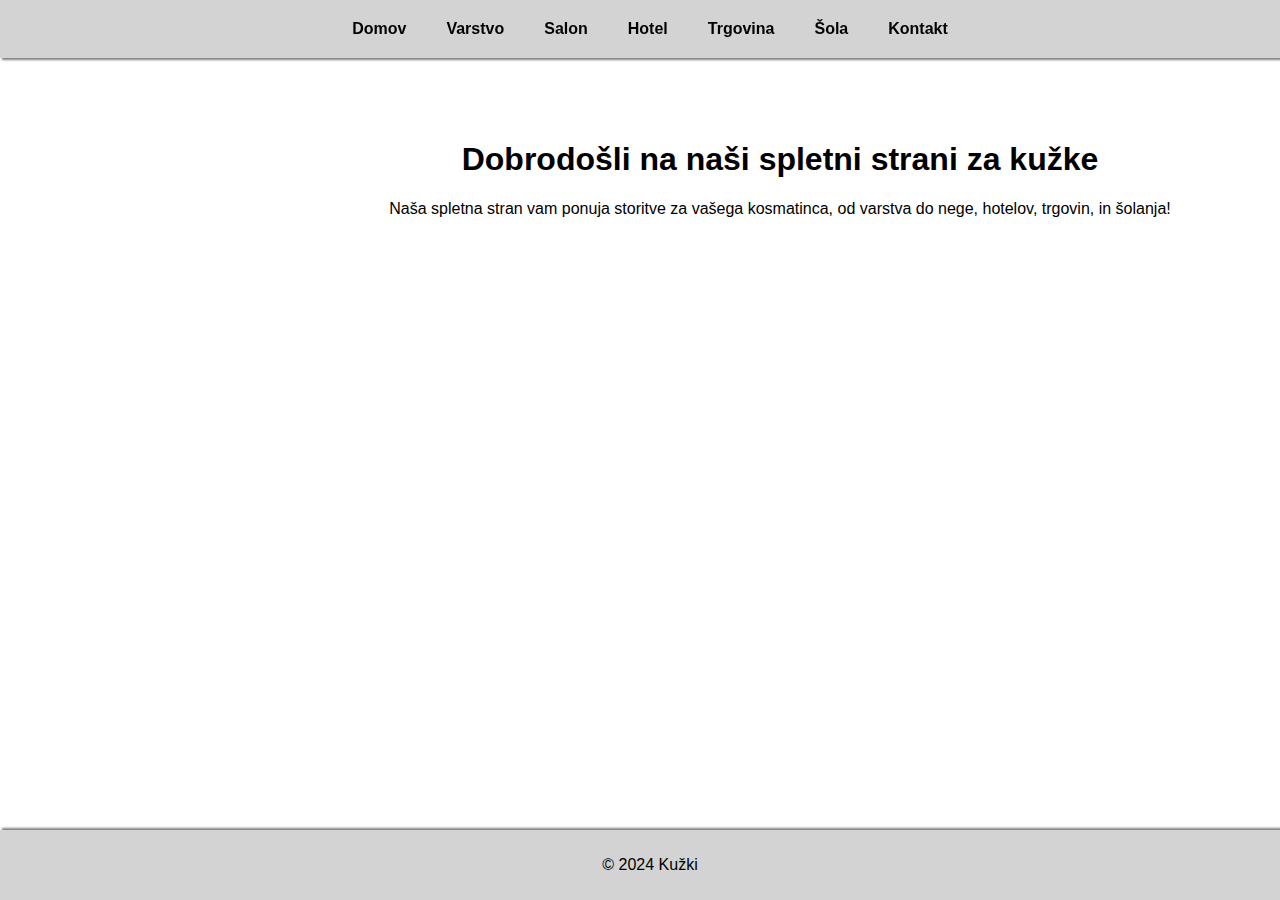
<file: index.html>
<!DOCTYPE html>
<html lang="sl">
<head>
    <meta charset="UTF-8">
    <meta name="viewport" content="width=device-width, initial-scale=1.0">
    <title>Kužki | Domov</title>
    <link rel="stylesheet" href="styles.css">
</head>
<body>
    <header>
        <nav>
            <ul>
                <li><a href="index.html">Domov</a></li>
                <li><a href="varstvo.html">Varstvo</a></li>
                <li><a href="salon.html">Salon</a></li>
                <li><a href="hotel.html">Hotel</a></li>
                <li><a href="trgovina.html">Trgovina</a></li>
                <li><a href="sola.html">Šola</a></li>
                <li><a href="kontakt.html">Kontakt</a></li>
            </ul>
        </nav>
    </header>

    <main>
        <section id="intro">
            <h1>Dobrodošli na naši spletni strani za kužke</h1>
            <p>Naša spletna stran vam ponuja storitve za vašega kosmatinca, od varstva do nege, hotelov, trgovin, in šolanja!</p>
        </section>
    </main>

    <footer>
        <p>&copy; 2024 Kužki</p>
    </footer>
</body>
</html>
</file>
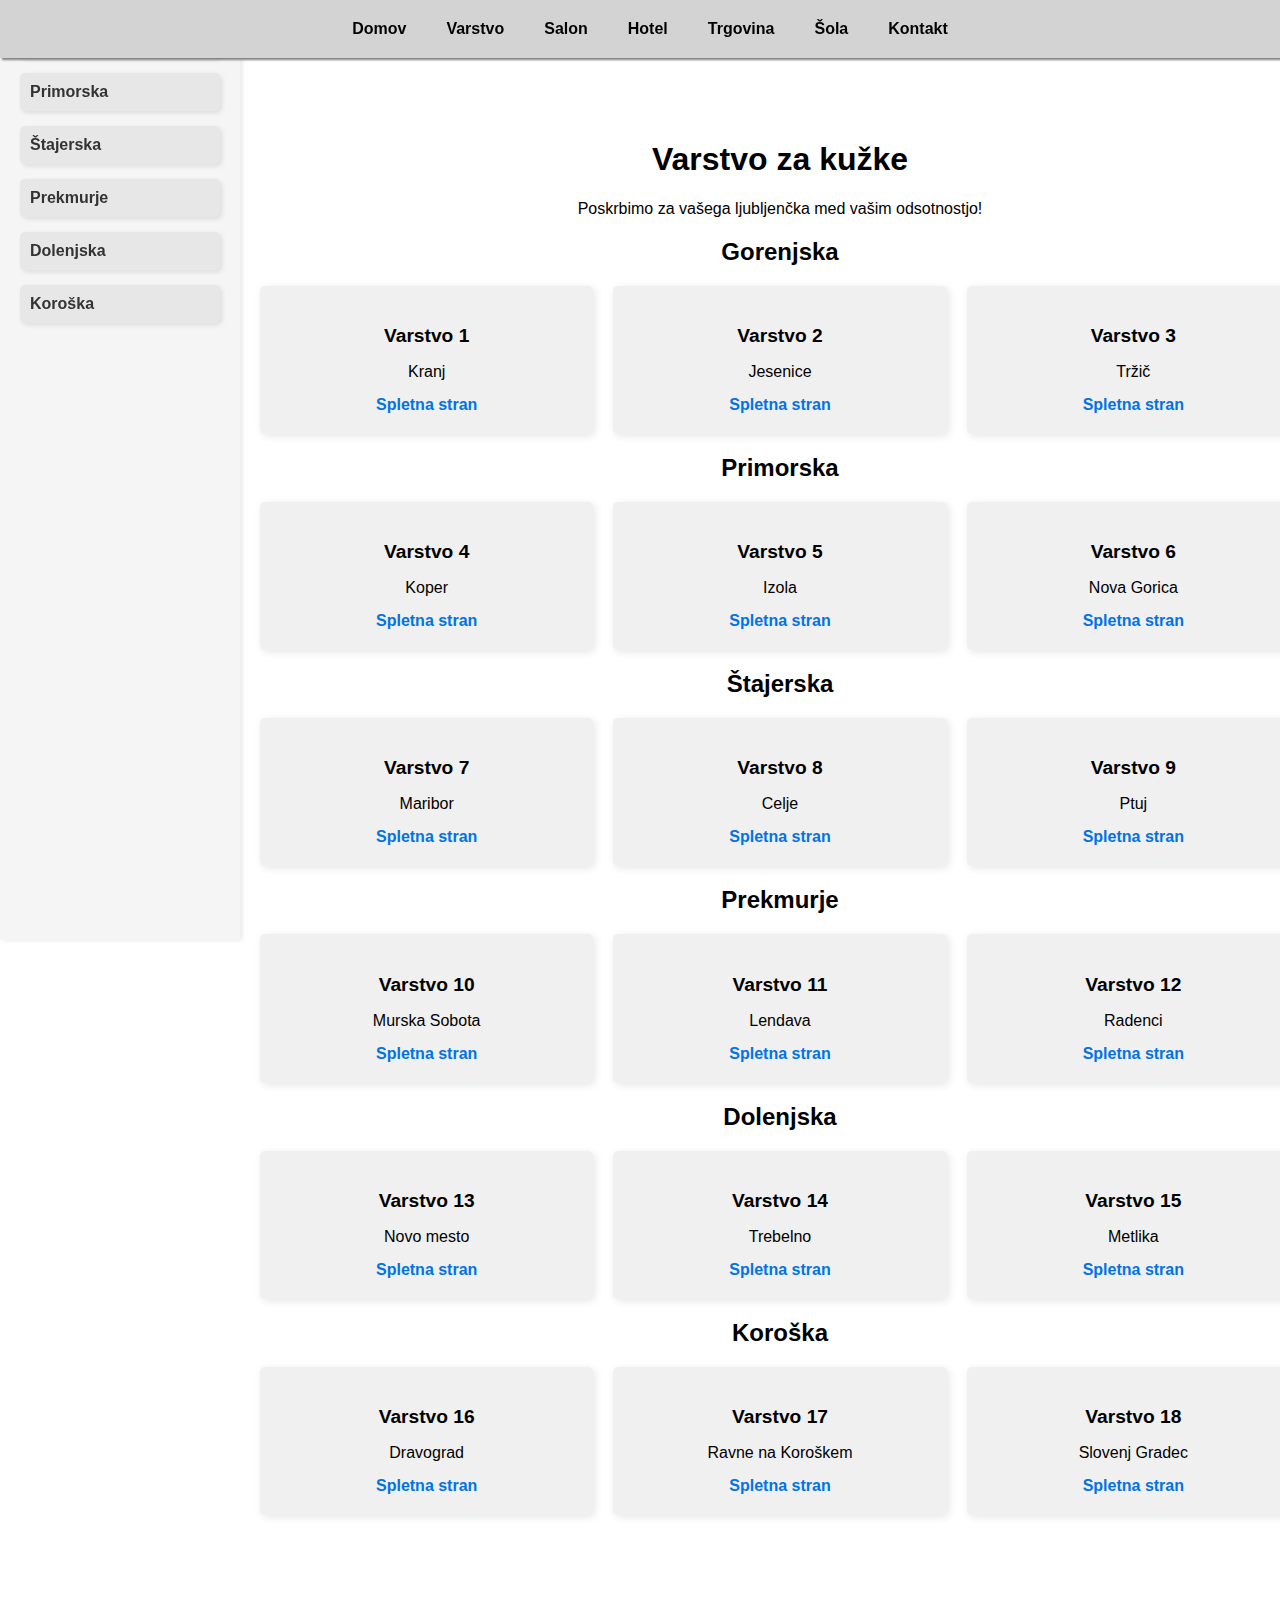
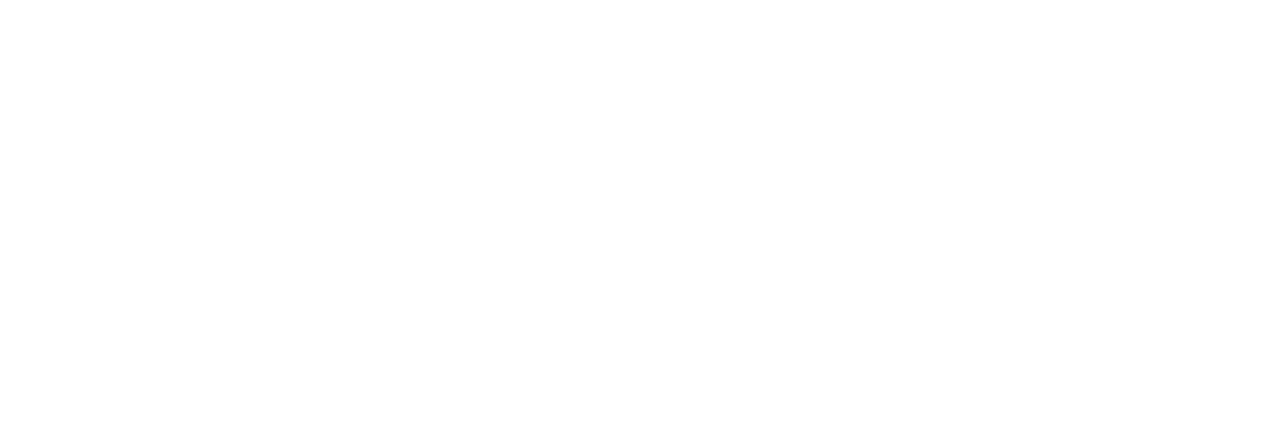
<file: varstvo.html>
<!DOCTYPE html>
<html lang="sl">
<head>
    <meta charset="UTF-8">
    <meta name="viewport" content="width=device-width, initial-scale=1.0">
    <title>Varstvo</title>
    <link rel="stylesheet" href="styles.css">
    <script>
        document.addEventListener("DOMContentLoaded", function() {
            document.querySelectorAll('.scroll-link').forEach(anchor => {
                anchor.addEventListener('click', function(e) {
                    e.preventDefault();
                    let targetId = this.getAttribute('href').substring(1);
                    let targetElement = document.getElementById(targetId);
                    let headerHeight = document.querySelector('header').offsetHeight;
                    
                    window.scrollTo({
                        top: targetElement.offsetTop - headerHeight,
                        behavior: 'smooth'
                    });
                });
            });
        });
    </script>
</head>
<body>
    <header>
        <nav>
            <ul>
                <li><a href="index.html">Domov</a></li>
                <li><a href="varstvo.html">Varstvo</a></li>
                <li><a href="salon.html">Salon</a></li>
                <li><a href="hotel.html">Hotel</a></li>
                <li><a href="trgovina.html">Trgovina</a></li>
                <li><a href="sola.html">Šola</a></li>
                <li><a href="kontakt.html">Kontakt</a></li>
            </ul>
        </nav>
    </header>

    <aside>
    <nav>
        <ul>
            <li><a href="#gorenjska" class="scroll-link">Gorenjska</a></li>
            <li><a href="#primorska" class="scroll-link">Primorska</a></li>
            <li><a href="#stajerska" class="scroll-link">Štajerska</a></li>
            <li><a href="#prekmurje" class="scroll-link">Prekmurje</a></li>
            <li><a href="#dolenjska" class="scroll-link">Dolenjska</a></li>
            <li><a href="#koroska" class="scroll-link">Koroška</a></li>
        </ul>
    </nav>
</aside>

<main>
    <h1>Varstvo za kužke</h1>
    <p>Poskrbimo za vašega ljubljenčka med vašim odsotnostjo!</p>
    
    <!-- Gorenjska regija -->
    <section id="gorenjska">
        <h2>Gorenjska</h2>
        <div class="grid-container">
            <div class="grid-item">
                <h3>Varstvo 1</h3>
                <p>Kranj</p>
                <a href="https://primer-strani1.si">Spletna stran</a>
            </div>
            <div class="grid-item">
                <h3>Varstvo 2</h3>
                <p>Jesenice</p>
                <a href="https://primer-strani2.si">Spletna stran</a>
            </div>
            <div class="grid-item">
                <h3>Varstvo 3</h3>
                <p>Tržič</p>
                <a href="https://primer-strani3.si">Spletna stran</a>
            </div>
        </div>
    </section>

    <!-- Primorska regija -->
    <section id="primorska">
        <h2>Primorska</h2>
        <div class="grid-container">
            <div class="grid-item">
                <h3>Varstvo 4</h3>
                <p>Koper</p>
                <a href="https://primer-strani4.si">Spletna stran</a>
            </div>
            <div class="grid-item">
                <h3>Varstvo 5</h3>
                <p>Izola</p>
                <a href="https://primer-strani5.si">Spletna stran</a>
            </div>
            <div class="grid-item">
                <h3>Varstvo 6</h3>
                <p>Nova Gorica</p>
                <a href="https://primer-strani6.si">Spletna stran</a>
            </div>
        </div>
    </section>

    <!-- Štajerska regija -->
    <section id="stajerska">
        <h2>Štajerska</h2>
        <div class="grid-container">
            <div class="grid-item">
                <h3>Varstvo 7</h3>
                <p>Maribor</p>
                <a href="https://primer-strani7.si">Spletna stran</a>
            </div>
            <div class="grid-item">
                <h3>Varstvo 8</h3>
                <p>Celje</p>
                <a href="https://primer-strani8.si">Spletna stran</a>
            </div>
            <div class="grid-item">
                <h3>Varstvo 9</h3>
                <p>Ptuj</p>
                <a href="https://primer-strani9.si">Spletna stran</a>
            </div>
        </div>
    </section>

    <!-- Prekmurje regija -->
    <section id="prekmurje">
        <h2>Prekmurje</h2>
        <div class="grid-container">
            <div class="grid-item">
                <h3>Varstvo 10</h3>
                <p>Murska Sobota</p>
                <a href="https://primer-strani10.si">Spletna stran</a>
            </div>
            <div class="grid-item">
                <h3>Varstvo 11</h3>
                <p>Lendava</p>
                <a href="https://primer-strani11.si">Spletna stran</a>
            </div>
            <div class="grid-item">
                <h3>Varstvo 12</h3>
                <p>Radenci</p>
                <a href="https://primer-strani12.si">Spletna stran</a>
            </div>
        </div>
    </section>

    <!-- Dolenjska regija -->
    <section id="dolenjska">
        <h2>Dolenjska</h2>
        <div class="grid-container">
            <div class="grid-item">
                <h3>Varstvo 13</h3>
                <p>Novo mesto</p>
                <a href="https://primer-strani13.si">Spletna stran</a>
            </div>
            <div class="grid-item">
                <h3>Varstvo 14</h3>
                <p>Trebelno</p>
                <a href="https://primer-strani14.si">Spletna stran</a>
            </div>
            <div class="grid-item">
                <h3>Varstvo 15</h3>
                <p>Metlika</p>
                <a href="https://primer-strani15.si">Spletna stran</a>
            </div>
        </div>
    </section>

    <!-- Koroška regija -->
    <section id="koroska">
        <h2>Koroška</h2>
        <div class="grid-container">
            <div class="grid-item">
                <h3>Varstvo 16</h3>
                <p>Dravograd</p>
                <a href="https://primer-strani16.si">Spletna stran</a>
            </div>
            <div class="grid-item">
                <h3>Varstvo 17</h3>
                <p>Ravne na Koroškem</p>
                <a href="https://primer-strani17.si">Spletna stran</a>
            </div>
            <div class="grid-item">
                <h3>Varstvo 18</h3>
                <p>Slovenj Gradec</p>
                <a href="https://primer-strani18.si">Spletna stran</a>
            </div>
        </div>
    </section>

    <iframe src="https://www.google.com/maps/embed?pb=!1m18!1m12!1m3!1d105093.22519054764!2d14.52716261564708!3d46.058139134876!2m3!1f0!2f0!3f0!3m2!1i1024!2i768!4f13.1!3m3!1m2!1s0x476533a88a6a9e23%3A0xa22568f93ce1ce52!2sPasji%20vrtec%20in%20hotel%20Ljubljana!5e1!3m2!1ssl!2ssi!4v1735653477718!5m2!1ssl!2ssi" width="600" height="450" style="border:0;" allowfullscreen="" loading="lazy" referrerpolicy="no-referrer-when-downgrade"></iframe>
</main>
</body>
</html>
</file>
<file: styles.css>
/* Splošno */
body {
    background-color: #ffffff;
    font-family: 'Arial', sans-serif;
    margin: 0;
    padding: 0;
}

/* Glava s senco in sivo barvo */
header {
    background-color: #d3d3d3;
    padding: 20px;
    box-shadow: 0px 4px 2px -2px gray;
    text-align: center;
    position: fixed;
    top: 0;
    left: 0;
    width: 100%; /* Full width for header */
    z-index: 100;
}

/* Center align the menu in the header */
header nav {
    display: flex;
    justify-content: center;
}

header nav ul {
    list-style: none;
    padding: 0;
    margin: 0;
    display: flex;
    justify-content: center;
}

header nav ul li {
    display: inline;
    margin-right: 20px;
}

header nav ul li a {
    text-decoration: none;
    color: #000;
    padding: 10px;
    font-weight: bold;
}

header nav ul li a:hover {
    color: #808080;
}

/* Levi meni s kvadratki in senčenjem */
aside {
    width: 200px;
    position: fixed; /* Fix the left menu */
    top: 0;
    left: 0;
    background-color: #f5f5f5;
    padding: 20px;
    height: 100vh;
    box-shadow: 2px 0px 5px rgba(0, 0, 0, 0.1);
    z-index: 99;
}

aside nav ul {
    list-style-type: none;
    padding: 0;
    margin: 0;
}

aside nav ul li {
    margin-bottom: 15px;
}

aside nav ul li a {
    text-decoration: none;
    color: #333;
    font-weight: bold;
    display: block;
    padding: 10px;
    background-color: #e7e7e7;
    border-radius: 5px;
    box-shadow: 2px 2px 5px rgba(0, 0, 0, 0.1);
}

/* Glavno okno */
main {
    padding: 40px;
    margin-left: 220px;
    margin-top: 80px; /* Space for fixed header */
    text-align: center;
    width: calc(100% - 240px);
}

/* Footer z senco in sivo barvo */
footer {
    background-color: #d3d3d3;
    text-align: center;
    padding: 10px;
    position: absolute;
    bottom: 0;
    width: 100%;
    box-shadow: 0px -4px 2px -2px gray;
}

/* Grid postavitev kvadratkov */
.grid-container {
    display: grid;
    grid-template-columns: repeat(3, 1fr);
    gap: 20px;
    margin: 20px 0;
}

.grid-item {
    background-color: #f0f0f0;
    padding: 20px;
    text-align: center;
    border-radius: 5px;
    box-shadow: 2px 2px 8px rgba(0, 0, 0, 0.1);
}

.grid-item h3 {
    margin-bottom: 10px;
    font-size: 1.2em;
}

.grid-item p {
    margin-bottom: 15px;
}

.grid-item a {
    text-decoration: none;
    color: #0073e6;
    font-weight: bold;
}

/* Usmeritev na dele glavne strani z izbiro regije */
aside nav ul li a:hover {
    color: #333;
}

aside nav ul li a {
    display: block;
    padding: 10px;
    background-color: #e7e7e7;
    border-radius: 5px;
    box-shadow: 2px 2px 5px rgba(0, 0, 0, 0.1);
}

html {
    scroll-behavior: smooth;
}
</file>
